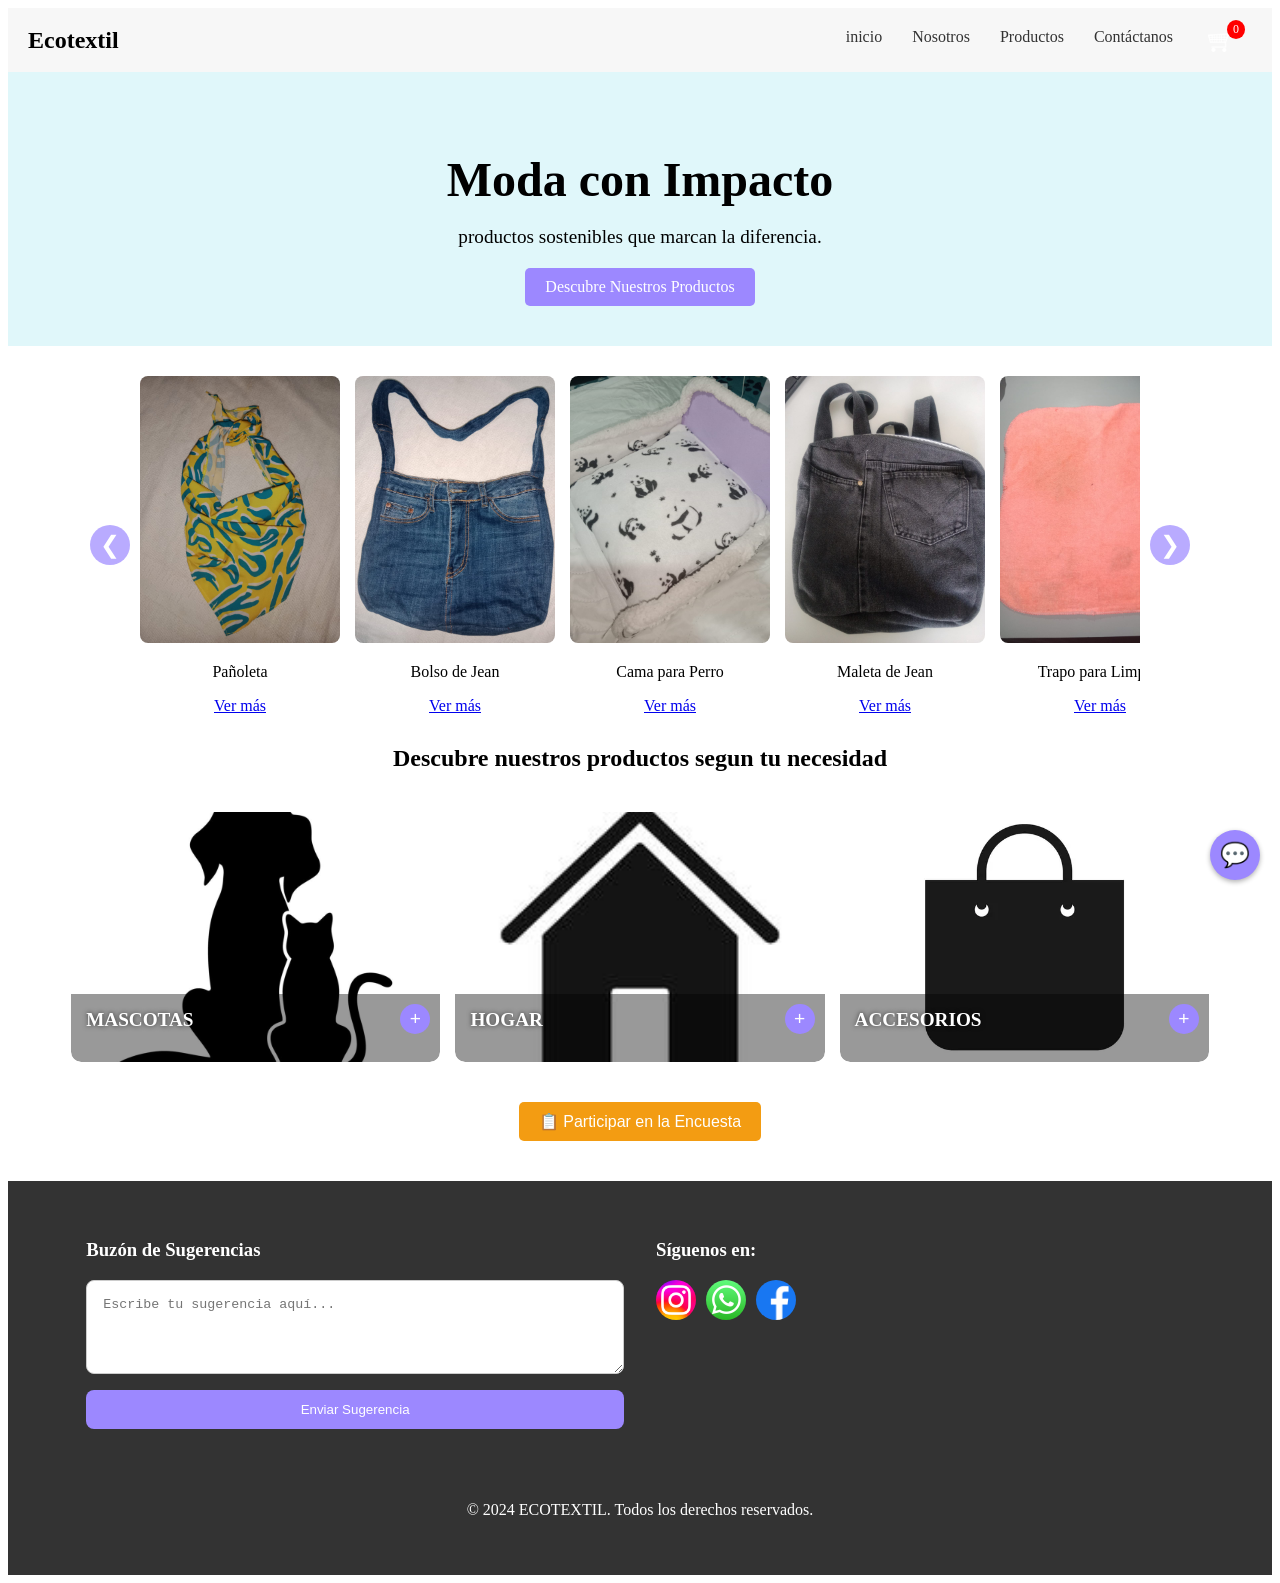
<file: index.html>
<!DOCTYPE html>
<html lang="es">
<head>
    <meta charset="UTF-8">
    <meta name="viewport" content="width=device-width, initial-scale=1.0">
    <title>ECOTEXTIL - Inicio</title>
    <style>
        /*
         * ========================================
         * CSS para Responsividad (Movil y Escritorio)
         * ========================================
         */

        /* Asegura un modelo de caja consistente para facilitar el diseño */
        *, *::before, *::after {
            box-sizing: border-box;
        }

        /* Contenedor principal para centrar y limitar ancho en pantallas grandes */
        .container {
            width: 90%; /* Ancho en móviles y tablets */
            max-width: 1200px; /* Ancho máximo en escritorio */
            margin: 0 auto;
            padding: 0 15px; /* Pequeño padding lateral */
        }

        /*
         * ========================================
         * ENCABEZADO Y NAVEGACIÓN (HEADER)
         * ========================================
         */

        header {
            background-color: #f7f7f7; /* Fondo para header */
            padding: 10px 0;
        }

        .nav-centro {
            display: flex;
            flex-wrap: wrap; /* Permite que los elementos pasen a la siguiente línea */
            justify-content: space-between;
            align-items: center;
            padding: 0 20px;
        }

        .nav-centro h1 {
            font-size: 1.5rem;
            margin: 0;
            flex-basis: 100%; /* Ocupa todo el ancho en móvil */
            text-align: center;
            padding-bottom: 10px;
        }

        .menu {
            display: flex;
            flex-wrap: wrap; /* Los elementos del menú también pueden envolverse */
            justify-content: center; /* Centra los items del menú */
            list-style: none;
            padding: 0;
            margin: 0;
            width: 100%; /* Ocupa todo el ancho */
        }

        .menu li {
            padding: 10px 8px; /* Menor padding en móvil */
            position: relative;
        }

        .menu a {
            text-decoration: none;
            color: #333;
            display: block;
        }

        /* Ajuste del ícono del carrito para que se vea bien en la línea */
        .carrito-icono {
            display: inline-flex; /* Asegura que el contenedor del icono se ajuste al contenido */
            align-items: center;
            justify-content: center;
            padding: 0 5px;
        }
        .carrito-icono img {
            vertical-align: middle;
        }

        /* Submenú (Dropdown) - Asegúrate de que se oculte por defecto */
        .submenu {
            display: none;
            position: absolute;
            top: 100%;
            left: 0;
            background-color: #fff;
            border: 1px solid #ddd;
            min-width: 150px;
            z-index: 1000;
            list-style: none;
            padding: 0;
            margin: 0;
        }

        .dropdown:hover .submenu {
            display: block;
        }

        .submenu li {
            padding: 0;
            width: 100%;
        }

        .submenu a {
            padding: 8px 15px;
            white-space: nowrap;
        }

        /*
         * ========================================
         * SECCIÓN HERO (Banner Inicial)
         * ========================================
         */

        .hero {
            padding: 40px 0;
            text-align: center;
            background-color: #e0f7fa; /* Un fondo de ejemplo si no tienes una imagen de fondo definida */
        }

        .hero-content h2 {
            font-size: 2rem;
            margin-bottom: 10px;
        }

        .hero-content p {
            font-size: 1rem;
            margin-bottom: 20px;
        }

        .btn {
            display: inline-block;
            padding: 10px 20px;
            background-color: #9c88ff;
            color: white;
            text-decoration: none;
            border-radius: 5px;
            transition: background-color 0.3s;
        }

        /*
         * ========================================
         * SLIDER DE PRODUCTOS (Configurado para desplazamiento automático)
         * ========================================
         */

        .slider-container {
            position: relative;
            width: 90%;
            max-width: 1000px; 
            margin: 20px auto;
        }
        
        .slider-box {
            overflow-x: hidden; /* Oculta la barra de scroll y controlamos el movimiento con JS */
            white-space: nowrap; 
            padding: 10px 0;
            scroll-behavior: smooth; /* Desplazamiento suave para la transición */
        }
        
        .slider-box ul {
            display: flex; /* Usamos flex para mantener los items en línea */
            padding: 0;
            margin: 0;
            list-style: none;
        }

        .slider-box ul li {
            /* * Importante: flex-shrink: 0 evita que el elemento se haga más pequeño 
             * de su ancho definido (200px)
             */
            flex: 0 0 200px; 
            margin-right: 15px;
            text-align: center;
            display: inline-block; 
            white-space: normal; 
        }

        .slide-item img {
            width: 100%;
            height: auto;
            border-radius: 8px;
            object-fit: cover;
        }

        /* Estilos para los botones de navegación del carrusel */
        .slider-nav-btn {
            position: absolute;
            top: 50%;
            transform: translateY(-50%);
            background: rgba(156, 136, 255, 0.7); /* Color lavanda con transparencia */
            color: white;
            border: none;
            padding: 10px;
            cursor: pointer;
            z-index: 10;
            font-size: 1.5rem;
            line-height: 1;
            border-radius: 50%;
            width: 40px;
            height: 40px;
            display: flex;
            align-items: center;
            justify-content: center;
            transition: background 0.3s;
        }
        .slider-nav-btn:hover {
            background: #9c88ff;
        }
        #prev-slide {
            left: -50px; /* Colócalo fuera del slider-container si el ancho lo permite */
        }
        #next-slide {
            right: -50px; /* Colócalo fuera del slider-container si el ancho lo permite */
        }
        
        /* Ajuste de posición de los botones para pantallas pequeñas */
        @media (max-width: 1100px) {
            #prev-slide { left: 0px; }
            #next-slide { right: 0px; }
        }


        /*
         * ========================================
         * BANNERS DE CATEGORÍAS
         * ========================================
         */

        .banner-categorias {
            display: flex;
            flex-wrap: wrap; 
            gap: 15px;
            margin: 40px auto;
            width: 90%;
            max-width: 1200px;
            justify-content: center;
        }

        .categoria-banner {
            flex: 1 1 300px; 
            height: 250px;
            
            background-size: cover;
            background-position: center; 

            border-radius: 10px;
            position: relative;
            overflow: hidden;
            color: white; 
            text-shadow: 0 0 5px rgba(0, 0, 0, 0.7);
        }

        .categoria-banner .contenido {
            position: absolute;
            bottom: 0;
            left: 0;
            right: 0;
            padding: 15px;
            background-color: rgba(0, 0, 0, 0.4); 
            border-bottom-left-radius: 10px;
            border-bottom-right-radius: 10px;
        }

        .titulo-categoria {
            margin: 0 0 5px 0;
            font-size: 1.2rem;
        }

        .boton-plus {
            background-color: #9c88ff;
            color: white;
            border: none;
            border-radius: 50%;
            width: 30px;
            height: 30px;
            font-size: 1.2rem;
            cursor: pointer;
            position: absolute;
            top: 10px;
            right: 10px;
            line-height: 1;
        }

        /*
         * ========================================
         * FOOTER
         * ========================================
         */

        footer {
            background-color: #333;
            color: white;
            padding: 20px 0;
            margin-top: 30px;
        }

        footer .container {
            padding-top: 20px;
            padding-bottom: 20px;
        }

        .social-icons {
            display: flex;
            gap: 10px;
            margin-top: 10px;
        }

        .social-btn {
            width: 40px;
            height: 40px;
            display: inline-block;
            border-radius: 50%;
            overflow: hidden;
        }

        .social-btn img {
            width: 100%;
            height: 100%;
            object-fit: contain;
        }

        /* Estilos del Chatbot y Modal (Mantengo los estilos anteriores) */
        #chatbot-container {
            position: fixed;
            bottom: 20px;
            right: 20px;
            z-index: 2000;
        }
        .circle-button {
            background-color: #9c88ff;
            color: white;
            border: none;
            border-radius: 50%;
            width: 50px;
            height: 50px;
            font-size: 1.5rem;
            cursor: pointer;
            box-shadow: 0 2px 5px rgba(0, 0, 0, 0.3);
        }
        #chatbot-window {
            display: none;
            width: 300px;
            height: 400px;
            background: white;
            border: 1px solid #ccc;
            border-radius: 10px;
            box-shadow: 0 5px 15px rgba(0, 0, 0, 0.3);
            display: flex;
            flex-direction: column;
            position: absolute;
            bottom: 60px;
            right: 0;
        }
        #chat-header {
            background-color: #9c88ff;
            color: white;
            padding: 10px;
            border-top-left-radius: 10px;
            border-top-right-radius: 10px;
            display: flex;
            justify-content: space-between;
            align-items: center;
        }
        #close-chat {
            font-size: 1.5rem;
            cursor: pointer;
        }
        #chat-messages {
            flex-grow: 1;
            padding: 10px;
            overflow-y: auto;
            border-bottom: 1px solid #eee;
        }
        .message {
            margin-bottom: 10px;
            padding: 8px;
            border-radius: 5px;
            max-width: 80%;
        }
        .user-message {
            background-color: #e6e6e6;
            margin-left: auto;
        }
        .bot-message {
            background-color: #9c88ff1a;
            margin-right: auto;
        }
        #chat-input-container {
            display: flex;
            padding: 10px;
            gap: 5px;
        }
        #user-input {
            flex-grow: 1;
            padding: 8px;
            border: 1px solid #ccc;
            border-radius: 5px;
        }
        #send-button, #clear-chat-button {
            padding: 8px;
            border: none;
            border-radius: 5px;
            cursor: pointer;
        }
        #send-button {
            background-color: #9c88ff;
            color: white;
        }
        #clear-chat-button {
            background-color: #ff9f80;
            color: white;
        }
        /* Estilos de Acordeón en Chatbot */
        .product-accordion-item {
            border: 1px solid #ddd;
            margin-bottom: 5px;
            border-radius: 5px;
        }
        .accordion-button {
            background-color: #f1f1f1;
            color: #444;
            cursor: pointer;
            padding: 10px;
            width: 100%;
            text-align: left;
            border: none;
            outline: none;
            transition: 0.4s;
            font-size: 0.9rem;
            display: flex;
            justify-content: space-between;
            align-items: center;
        }
        .accordion-content {
            padding: 0 10px;
            max-height: 0;
            overflow: hidden;
            transition: max-height 0.2s ease-out;
            background-color: white;
        }
        .accordion-content.active {
            padding: 10px;
        }
        .accordion-icon {
            margin-left: 10px;
            transition: transform 0.2s;
        }
        .product-accordion-item-nested {
            border: 1px solid #eee;
            margin: 5px 0;
            border-radius: 3px;
        }
        .product-accordion-item-nested .accordion-button {
            background-color: #fafafa;
            font-size: 0.85rem;
        }
        .product-accordion-item-nested .accordion-content.active {
            padding: 8px;
        }
        .buy-button {
            background-color: #4CAF50;
            color: white;
            padding: 5px 10px;
            border: none;
            border-radius: 5px;
            cursor: pointer;
            margin-top: 5px;
            margin-bottom: 5px;
        }

        /* Estilos del Modal de Encuesta */
        #miModal {
            position: fixed;
            top: 0;
            left: 0;
            width: 100%;
            height: 100%;
            background-color: rgba(0, 0, 0, 0.7);
            display: none; /* Oculto por defecto */
            justify-content: center;
            align-items: center;
            z-index: 3000;
        }
        #miModal[aria-hidden="false"] {
            display: flex;
        }
        .modal-content {
            background: white;
            padding: 20px;
            border-radius: 10px;
            max-width: 90%;
            width: 600px;
            position: relative;
            box-shadow: 0 4px 8px rgba(0, 0, 0, 0.2);
            height: 90vh; 
            display: flex;
            flex-direction: column;
        }
        .modal-content h2 {
            flex-shrink: 0;
        }
        .modal-content iframe {
            width: 100%;
            flex-grow: 1;
            border: none;
        }
        .modal-content .close {
            position: absolute;
            top: 10px;
            right: 15px;
            font-size: 30px;
            font-weight: bold;
            color: #aaa;
            cursor: pointer;
            background: none;
            border: none;
        }
        .modal-content .close:hover {
            color: #333;
        }
        .btn-encuesta {
            background-color: #f39c12;
            color: white;
            padding: 10px 20px;
            border: none;
            border-radius: 5px;
            font-size: 1rem;
            cursor: pointer;
            transition: background-color 0.3s;
        }
        
        /*
         * ========================================
         * MEDIA QUERY PARA ESCRITORIO (a partir de 768px)
         * ========================================
         * Esto revierte los cambios móviles para pantallas grandes
         */
        @media (min-width: 768px) {
            .nav-centro {
                flex-wrap: nowrap; 
                justify-content: space-between;
            }

            .nav-centro h1 {
                flex-basis: auto; 
                text-align: left;
                padding-bottom: 0;
            }

            .menu {
                width: auto;
                flex-wrap: nowrap; 
                justify-content: flex-end;
            }

            .menu li {
                padding: 10px 15px; 
            }

            .hero-content h2 {
                font-size: 3rem; 
            }

            .hero-content p {
                font-size: 1.2rem;
            }

            #chatbot-window {
                width: 350px;
                height: 500px;
            }
        }
    </style>
</head>
<body>
    <header>
        <nav class="nav-centro">
            <h1>Ecotextil</h1>
            <ul class="menu">
                <li><a href="index.html">inicio</a></li>
                <li class="dropdown">
                    <a href="nosotros.html">Nosotros</a>
                    <ul class="submenu">
                        <li><a href="#quienes-somos">Quiénes Somos</a></li>
                        <li><a href="#nuestra-mision">Nuestra Misión</a></li>
                        <li><a href="#nuestra-vision">Nuestra Visión</a></li>
                        <li><a href="#resultados">Resultados de la Encuesta</a></li>
                    </ul>
                </li>
                <li><a href="productos2.html">Productos</a></li>
                <li><a href="Contactanos.html">Contáctanos</a></li>
                <li>
                    <a href="Carrito.html" class="carrito-icono" style="position: relative;">
                       <img src="img/464-4646442_carrito-de-compras-carro-de-compras-blanco-clipart.png" alt="Carrito de compras" style="width: 24px; height: 24px;">
                       <span id="contador-carrito" style="position: absolute; top: -8px; right: -8px; background-color: red; color: white; border-radius: 50%; padding: 2px 6px; font-size: 12px;">0</span>
                    </a>
                </li>
            </ul>
        </nav>
    </header>

    <main>
        <section id="inicio" class="hero">
            <div class="container hero-content">
                <h2>Moda con Impacto</h2>
                <p>productos sostenibles que marcan la diferencia.</p>
                <a href="productos2.html" class="btn">Descubre Nuestros Productos</a>
                <div id="theCarousel" class="carousel slide" data-ride="carousel"></div>
            </div>
        </section>

        <div class="slider-container">
            <button id="prev-slide" class="slider-nav-btn" aria-label="Anterior">&#10094;</button>
            <div id="product-slider" class="slider-box">
                <ul>
                    <li>
                        <div class="slide-item">
                            <img src="img/pañoleta.jpg" alt="Producto 1">
                            <p class="description">Pañoleta</p>
                            <a href="productos2.html" class="btn-ver-mas">Ver más</a>
                        </div>
                    </li>
                    <li>
                        <div class="slide-item">
                            <img src="img/bolsojean.jpg" alt="Producto 2">
                            <p class="description">Bolso de Jean</p>
                            <a href="productos2.html" class="btn-ver-mas">Ver más</a>
                        </div>
                    </li>
                    <li>
                        <div class="slide-item">
                            <img src="img/WhatsApp Image 2025-06-05 at 11.37.26 PM.jpeg" alt="Producto 3">
                            <p class="description">Cama para Perro</p>
                            <a href="productos2.html" class="btn-ver-mas">Ver más</a>
                        </div>
                    </li>
                    <li>
                        <div class="slide-item">
                            <img src="img/WhatsApp Image 2025-09-11 at 1.32.17 PM.jpeg" alt="Producto 4">
                            <p class="description">Maleta de Jean</p>
                            <a href="productos2.html" class="btn-ver-mas">Ver más</a>
                        </div>
                    </li>
                    <li>
                        <div class="slide-item">
                            <img src="img/WhatsApp Image 2025-06-06 at 1.17.37 PM.jpeg" alt="Producto 5">
                            <p class="description">Trapo para Limpiar</p>
                            <a href="productos2.html" class="btn-ver-mas">Ver más</a>
                        </div>
                    </li>
                    <li>
                        <div class="slide-item">
                            <img src="img/WhatsApp Image 2025-08-29 at 1.40.49 PM.jpeg" alt="Producto 6">
                            <p class="description">Funda para Almohada</p>
                            <a href="productos2.html" class="btn-ver-mas">Ver más</a>
                        </div>
                    </li>
                    <li>
                        <div class="slide-item">
                            <img src="img/pañoleta.jpg" alt="Producto 7">
                            <p class="description">Pañoleta</p>
                            <a href="productos2.html" class="btn-ver-mas">Ver más</a>
                        </div>
                    </li>
                    <li>
                        <div class="slide-item">
                            <img src="img/bolsojean.jpg" alt="Producto 8">
                            <p class="description">Bolso de Jean</p>
                            <a href="productos2.html" class="btn-ver-mas">Ver más</a>
                        </div>
                    </li>
                    <li>
                        <div class="slide-item">
                            <img src="img/WhatsApp Image 2025-06-05 at 11.37.26 PM.jpeg" alt="Producto 9">
                            <p class="description">Cama para Perro</p>
                            <a href="productos2.html" class="btn-ver-mas">Ver más</a>
                        </div>
                    </li>
                    <li>
                        <div class="slide-item">
                            <img src="img/WhatsApp Image 2025-09-11 at 1.32.17 PM.jpeg" alt="Producto 10">
                            <p class="description">Maleta de Jean</p>
                            <a href="productos2.html" class="btn-ver-mas">Ver más</a>
                        </div>
                    </li>
                    <li>
                        <div class="slide-item">
                            <img src="img/WhatsApp Image 2025-06-06 at 1.17.37 PM.jpeg" alt="Producto 11">
                            <p class="description">Trapo para Limpiar</p>
                            <a href="productos2.html" class="btn-ver-mas">Ver más</a>
                        </div>
                    </li>
                    <li>
                        <div class="slide-item">
                            <img src="img/WhatsApp Image 2025-08-29 at 1.40.49 PM.jpeg" alt="Producto 12">
                            <p class="description">Funda para Almohada</p>
                            <a href="productos2.html" class="btn-ver-mas">Ver más</a>
                        </div>
                    </li>
                </ul>
            </div>
            <button id="next-slide" class="slider-nav-btn" aria-label="Siguiente">&#10095;</button>
        </div>
        <center><h2>Descubre nuestros productos segun tu necesidad</h2></center>

        <section class="banner-categorias">
            <div class="categoria-banner pastel-card" style="background-image: url('img/illustration-silhouettes-of-dogs-and-cats-vector.jpg');">
                <div class="contenido">
                    <h3 class="titulo-categoria">MASCOTAS</h3>
                    <p class="descripcion-categoria"></p>
                    <button class="boton-plus" onclick="window.location.href='productos2.html'">+</button>

                </div>
            </div>
            <div class="categoria-banner pastel-card" style="background-image: url('img/Basic_Elements__28161_29.jpg')">
                <div class="contenido">
                    <h3 class="titulo-categoria">HOGAR</h3>
                    <p class="descripcion-categoria"></p>
                    <button class="boton-plus" onclick="window.location.href='productos2.html'">+</button>

                </div>
            </div>
            <div class="categoria-banner pastel-card" style="background-image: url('img/depositphotos_380531026-stock-illustration-shopping-bag-icon-bag-vector.jpg');">
                <div class="contenido">
                    <h3 class="titulo-categoria">ACCESORIOS</h3>
                    <p class="descripcion-categoria"></p>
                    <button class="boton-plus" onclick="window.location.href='productos2.html'">+</button>

                </div>
            </div>
        </section>

        <div id="chatbot-container">
            <button id="chatbot-toggle" class="circle-button"> 💬 </button>
            <div id="chatbot-window" style="display:none;">
                <div id="chat-header">
                    <h3>Asistente Ecotextil</h3>
                    <span id="close-chat">&times;</span>
                </div>
                <div id="chat-messages">
                    </div>
                <div id="chat-input-container">
                    <input type="text" id="user-input" placeholder="Escribe aquí..." />
                    <button id="send-button">Enviar</button>
                    <button id="clear-chat-button">Limpiar</button>
                </div>
            </div>
        </div>

    <div style="text-align:center; margin: 40px 0;">
      <button class="btn-encuesta" onclick="abrirModal()">📋 Participar en la Encuesta</button>
    </div>

    <div id="miModal" aria-hidden="true">
      <div class="modal-content" role="dialog" aria-modal="true" aria-label="Encuesta">
        <button class="close" aria-label="Cerrar encuesta" onclick="cerrarModal()">&times;</button>
        <h2 style="margin-top:0; text-align:center;">Formulario de Encuesta</h2>

        <iframe src="https://docs.google.com/forms/d/e/1FAIpQLSdaiioL79tYzXJpZDz_PtSCuuaNbYFRT74u2r_1M8q1kGwHBw/viewform?embedded=true"
                loading="lazy"></iframe>
      </div>
    </div>


    </main>

    <footer>
        <div class="container" style="display: flex; flex-wrap: wrap; justify-content: space-between; gap: 2rem;">
            <div style="flex: 1; min-width: 250px;">
                <h3>Buzón de Sugerencias</h3>
                <form id="sugerencias-form" style="display: flex; flex-direction: column; gap: 1rem;">
                    <textarea name="sugerencia" rows="4" placeholder="Escribe tu sugerencia aquí..." required
                        style="padding: 1rem; border: 1px solid #ccc; border-radius: 8px;"></textarea>
                    <button type="submit"
                        style="background-color: #9c88ff; color: white; border: none; padding: 0.75rem; border-radius: 8px; cursor: pointer;">
                        Enviar Sugerencia
                    </button>
                    <p id="mensaje-confirmacion" style="display: none; color: green;">¡Gracias por tu sugerencia!</p>
                </form>
            </div>

            <div style="flex: 1; min-width: 250px;">
                <h3>Síguenos en:</h3>
                <div class="social-icons">
                    <a href="https://www.instagram.com/" target="_blank" class="social-btn instagram">
                        <img src="img/Instagram-logo.png" alt="Instagram">
                    </a>
                    <a href="https://wa.me/3147700560" target="_blank" class="social-btn whatsapp">
                        <img src="img/whatsapp-logo.webp" alt="WhatsApp">
                    </a>
                    <a href="https://www.facebook.com/" target="_blank" class="social-btn facebook">
                        <img src="img/facebook-logo.webp" alt="Facebook">
                    </a>
                </div>
            </div>
        </div>

        <div class="container" style="text-align: center; margin-top: 1rem;">
            <p>&copy; 2024 ECOTEXTIL. Todos los derechos reservados.</p>
        </div>
    </footer>

<script>
    // ==========================
    // --- LÓGICA DEL CARRUSEL ---
    // ==========================
    const slider = document.getElementById('product-slider');
    const prevButton = document.getElementById('prev-slide');
    const nextButton = document.getElementById('next-slide');
    
    // Obtiene el ancho de un elemento (slide item) más su margen derecho (15px)
    // Usamos un ancho fijo de 215px (200px del li + 15px de margin)
    const slideWidth = 215; 
    let scrollInterval;

    function scrollNext() {
        // scrollLeft es la posición actual de desplazamiento horizontal
        // scrollWidth es el ancho total del contenido
        // offsetWidth es el ancho visible del slider
        if (slider.scrollLeft + slider.offsetWidth >= slider.scrollWidth) {
            // Si llega al final, regresa al inicio con un scroll instantáneo
            slider.scrollLeft = 0;
        } else {
            // Desplázate hacia adelante un ancho de elemento
            slider.scrollLeft += slideWidth;
        }
    }
    
    function scrollPrev() {
        if (slider.scrollLeft === 0) {
            // Si está en el inicio, ve al final
            slider.scrollLeft = slider.scrollWidth - slider.offsetWidth;
        } else {
            // Desplázate hacia atrás un ancho de elemento
            slider.scrollLeft -= slideWidth;
        }
    }

    // Inicia el desplazamiento automático
    function startAutoScroll() {
        // Desplazamiento cada 3 segundos (3000 milisegundos)
        scrollInterval = setInterval(scrollNext, 3000);
    }

    // Detiene el desplazamiento automático
    function stopAutoScroll() {
        clearInterval(scrollInterval);
    }
    
    // Asigna eventos a los botones de navegación
    prevButton.addEventListener('click', () => {
        stopAutoScroll();
        scrollPrev();
        startAutoScroll(); // Reinicia el auto-scroll
    });

    nextButton.addEventListener('click', () => {
        stopAutoScroll();
        scrollNext();
        startAutoScroll(); // Reinicia el auto-scroll
    });
    
    // Inicia el carrusel al cargar la página
    startAutoScroll();

    // ===================================
    // --- OTRAS FUNCIONES (sin cambios) ---
    // ===================================
    // Funciones del Modal
    function abrirModal() {
        document.getElementById('miModal').setAttribute('aria-hidden', 'false');
    }

    function cerrarModal() {
        document.getElementById('miModal').setAttribute('aria-hidden', 'true');
    }

    // Lógica del Carrito
    function cambiarImagen(img) {
        document.getElementById('imagen-principal').src = img.src;
    }

    function agregarAlCarrito() {
        const nombre = document.querySelector('.info h2').textContent.trim();
        const precioTexto = document.querySelector('.precio').textContent.replace(/[^\d]/g, '');
        const precio = parseInt(precioTexto, 10) || 0;
        const cantidad = 1;
        const imagen = document.getElementById('imagen-principal').src;

        let carrito = JSON.parse(localStorage.getItem('carrito')) || [];
        const index = carrito.findIndex(item => item.nombre === nombre);

        if (index > -1) {
            carrito[index].cantidad += cantidad;
        } else {
            carrito.push({ nombre, precio, cantidad, imagen });
        }

        localStorage.setItem('carrito', JSON.stringify(carrito));

        // Actualizar contador total
        let total = carrito.reduce((sum, item) => sum + item.cantidad, 0);
        localStorage.setItem('carritoCantidad', total);
        document.getElementById('contador-carrito').textContent = total;
    }

    function actualizarContadorCarrito() {
        const cantidad = localStorage.getItem('carritoCantidad') || '0';
        const contador = document.getElementById('contador-carrito');
        if (contador) contador.textContent = cantidad;
    }

    actualizarContadorCarrito();

    // ==========================
    // --- LÓGICA DEL CHATBOT ---
    // ==========================
    const chatbotToggle = document.getElementById('chatbot-toggle');
    const chatbotWindow = document.getElementById('chatbot-window');
    const chatClose = document.getElementById('close-chat');
    const userInput = document.getElementById('user-input');
    const sendButton = document.getElementById('send-button');
    const clearChatButton = document.getElementById('clear-chat-button');
    const chatMessages = document.getElementById('chat-messages');

    const productos = [
        {
            nombre: "Maleta de Jean",
            link: "productomaleta.html",
            categoria: "accesorios",
            precio: "$29.000",
            caracteristicas: "Hecha de tela de jean reciclada, forrada con tela sintética. Ideal para el día a día. Cómoda y duradera.",
            medidas: "40cm x 35cm",
            imagen: "img/WhatsApp Image 2025-09-11 at 1.32.17 PM.jpeg"
        },
        {
            nombre: "Bolso de Jean",
            link: "productobolso.html",
            categoria: "accesorios",
            precio: "$22.000",
            caracteristicas: "Hecho de tela de jean reciclada. Ideal para el día a día. Cómodo y duradero.",
            medidas: "25cm x 30cm",
            imagen: "img/bolsojean.jpg"
        },
        {
            nombre: "Trapo para Limpiar",
            link: "productotrapo.html",
            categoria: "hogar",
            precio: "$6.000",
            caracteristicas: "Elaborado con telas de algodón reutilizadas. Absorbe líquidos de manera eficiente. Ideal para la limpieza del hogar.",
            medidas: "24cm x 24cm",
            imagen: "img/WhatsApp Image 2025-06-06 at 1.17.37 PM (2).jpeg"
        },
        {
            nombre: "Funda para Almohada",
            link: "productofunda.html",
            categoria: "hogar",
            precio: "$8.000",
            caracteristicas: "Fabricada con retazos de tela de distintos colores. Suave al tacto y fácil de lavar.",
            medidas: "43cm x 43cm",
            imagen: "img/WhatsApp Image 2025-08-29 at 1.40.49 PM.jpeg"
        },
        {
            nombre: "Cama para Perro",
            link: "productocamaperro.html",
            categoria: "mascotas",
            precio: "$30.000",
            caracteristicas: "Rellena con fibras de ropa reciclada. Proporciona comodidad y calidez a tu mascota.",
            medidas: "40cm x 40cm",
            imagen: "img/WhatsApp Image 2025-06-05 at 11.37.26 PM.jpeg"
        },
        {
            nombre: "Cama para Gato",
            link: "productocamagato.html",
            categoria: "mascotas",
            precio: "$30.000",
            caracteristicas: "Diseñada para el confort de los felinos. Materiales suaves y ecológicos.",
            medidas: "40cm x 40cm",
            imagen: "img/WhatsApp Image 2025-06-05 at 11.37.26 PM.jpeg"
        },
        {
            nombre: "Pañoleta",
            link: "productopañoleta.html",
            categoria: "mascotas",
            precio: "$8.000",
            caracteristicas: "Perfecta para complementar el look de tu mascota. Hecha de tela de algodón reutilizada.",
            medidas: "39cm x 95cm",
            imagen: "img/pañoleta.jpg"
        }
    ];

    function addMessage(msg, sender = "bot", isHtml = false) {
        const div = document.createElement('div');
        div.classList.add('message');
        div.classList.add(sender === "bot" ? "bot-message" : "user-message");
        if (isHtml) {
            div.innerHTML = msg;
        } else {
            div.textContent = msg;
        }
        chatMessages.appendChild(div);
        chatMessages.scrollTop = chatMessages.scrollHeight;
    }

    // Renderizar categorías con acordeones e imágenes
    function displayCategoryAccordion() {
        const categories = ['mascotas', 'hogar', 'accesorios'];
        let html = '<p>Puedes explorar nuestros productos por categoría:</p>';
        
        categories.forEach(category => {
            const categoryProducts = productos.filter(p => p.categoria === category);
            const categoryId = `category-${category}-${Date.now()}`;
            
            html += `
                <div class="product-accordion-item">
                    <button class="accordion-button" aria-expanded="false" aria-controls="${categoryId}">
                        ${category.charAt(0).toUpperCase() + category.slice(1)}
                        <span class="accordion-icon">▶</span>
                    </button>
                    <div id="${categoryId}" class="accordion-content">
                        <div class="category-content-container">
                            ${categoryProducts.map((p, index) => {
                                const productId = `product-${p.nombre.replace(/\s/g, '-')}-${Date.now()}-${index}`;
                                return `
                                    <div class="product-accordion-item-nested">
                                        <button class="accordion-button" aria-expanded="false" aria-controls="${productId}">
                                            ${p.nombre}
                                            <span class="accordion-icon">▶</span>
                                        </button>
                                        <div id="${productId}" class="accordion-content">
                                            <img src="${p.imagen}" alt="${p.nombre}" style="max-width:120px; border-radius:8px; margin-bottom:8px;">
                                            <p><strong>Precio:</strong> ${p.precio}</p>
                                            <p><strong>Características:</strong> ${p.caracteristicas}</p>
                                            <p><strong>Medidas:</strong> ${p.medidas}</p>
                                            <button class="buy-button" onclick="window.location.href='${p.link}'">Ver y Comprar</button>
                                        </div>
                                    </div>
                                `;
                            }).join('')}
                        </div>
                    </div>
                </div>
            `;
        });
        addMessage(html, "bot", true);
        setupAccordionListeners();
    }

    function setupAccordionListeners() {
        // Se usa setTimeout para asegurar que los elementos se hayan renderizado antes de añadir listeners
        setTimeout(() => {
            document.querySelectorAll('.accordion-button').forEach(button => {
                button.addEventListener('click', () => {
                    const content = document.getElementById(button.getAttribute('aria-controls'));
                    const isExpanded = button.getAttribute('aria-expanded') === 'true';

                    button.setAttribute('aria-expanded', !isExpanded);
                    
                    // Si se está expandiendo, calcula el scrollHeight para la animación
                    if (!isExpanded) {
                        content.style.maxHeight = content.scrollHeight + "px";
                        content.classList.add('active');
                    } else {
                        // Si se está cerrando, vuelve a 0
                        content.style.maxHeight = "0";
                        content.classList.remove('active');
                    }
                    
                    button.querySelector('.accordion-icon').textContent = isExpanded ? '▶' : '▼';
                });
            });
        }, 100); // Pequeño retraso para asegurar el DOM
    }

    function handleBotResponse(query) {
        const q = query.toLowerCase().trim();
        // Siempre muestra el mensaje de bienvenida y el acordeón de productos
        const welcomeMessage = `
            ¡Hola! Soy el asistente de Ecotextil. 🌱
            <br><br>
            ¿En qué puedo ayudarte?
        `;
        addMessage(welcomeMessage, "bot", true);
        displayCategoryAccordion();
        return;
    }

    chatbotToggle.addEventListener('click', () => {
        const isVisible = chatbotWindow.style.display === 'flex'; // Usamos 'flex' en CSS para el layout
        chatbotWindow.style.display = isVisible ? 'none' : 'flex';
        if (!isVisible && chatMessages.innerHTML === '') {
             // Muestra el mensaje de bienvenida y el menú la primera vez que se abre
             handleBotResponse(""); 
        }
    });

    chatClose.addEventListener('click', () => {
        chatbotWindow.style.display = 'none';
    });

    sendButton.addEventListener('click', () => {
        const text = userInput.value.trim();
        if (text === "") return;
        addMessage(text, "user");
        chatMessages.innerHTML = ''; // Limpia para mostrar la respuesta del bot completa
        handleBotResponse(text);
        userInput.value = '';
    });

    userInput.addEventListener('keypress', e => {
        if (e.key === 'Enter') sendButton.click();
    });

    clearChatButton.addEventListener('click', () => {
        chatMessages.innerHTML = '';
        handleBotResponse(""); // Muestra el mensaje de inicio
    });
</script>
</body>
</html>
</file>
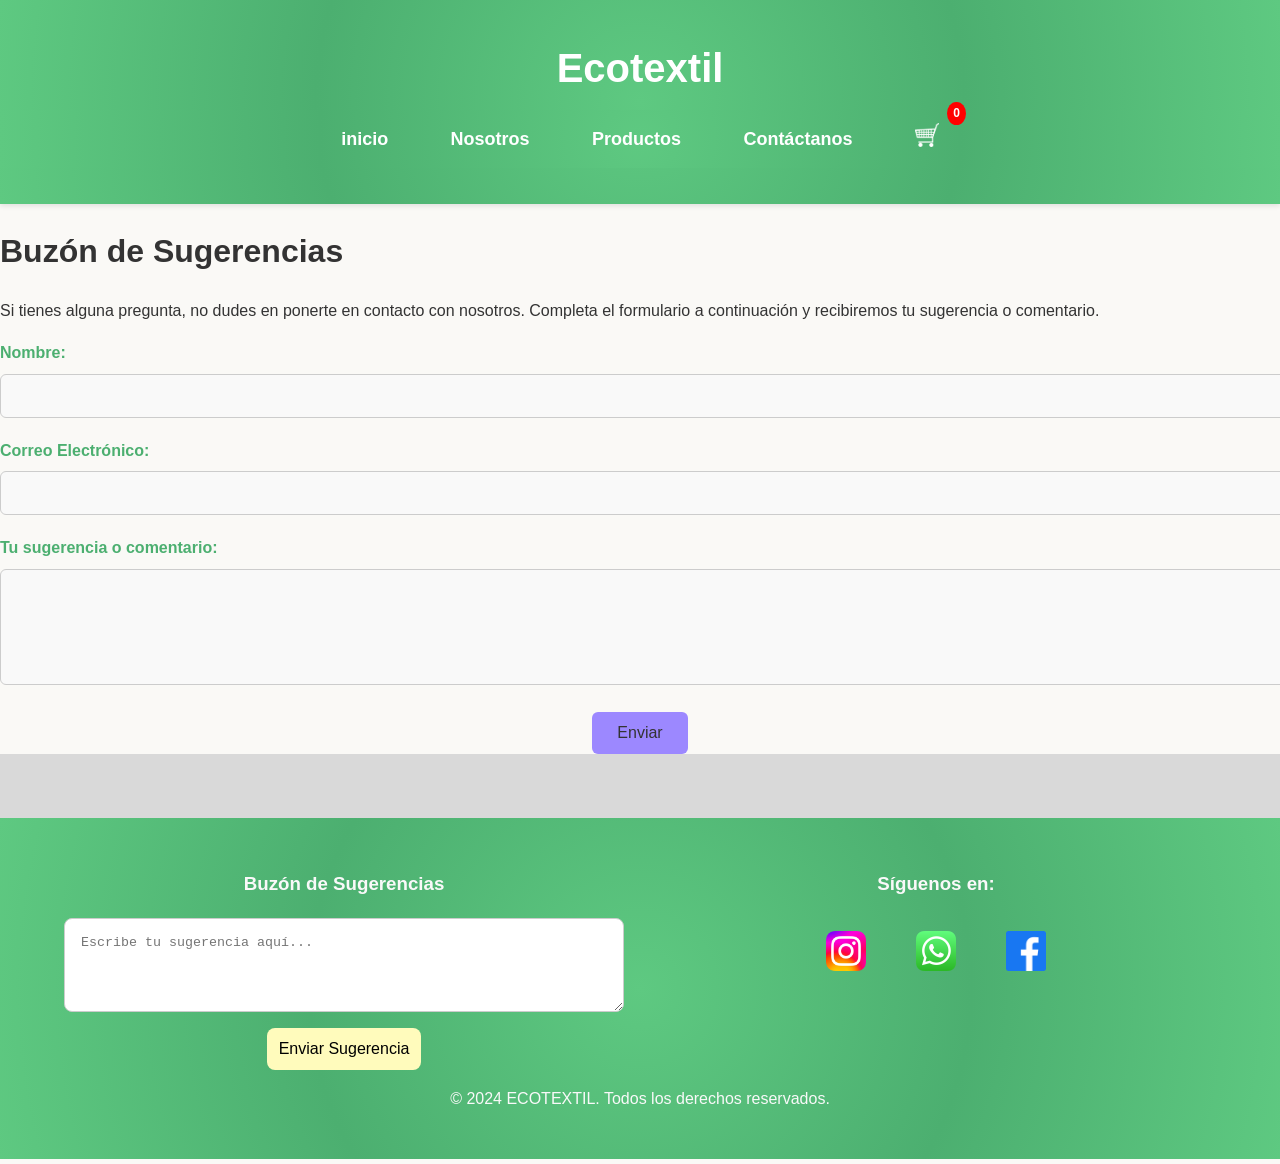
<file: Contactanos.html>
<!DOCTYPE html>
<html lang="es">
<head>
    <meta charset="UTF-8">
    <meta name="viewport" content="width=device-width, initial-scale=1.0">
    <title>ECOTEXTIL - INICIO</title>
    <link rel="stylesheet" href="styleslavanda.css">
</head>

<body>
    <header>
        <nav class="nav-centro">
            <h1>Ecotextil</h1>
            <ul class="menu">
                <li><a href="index.html">inicio</a></li>
                <li class="dropdown">
                    <a href="nosotros.html">Nosotros</a>
                    <ul class="submenu">
                        <li><a href="#quienes-somos">Quiénes Somos</a></li>
                        <li><a href="#nuestra-mision">Nuestra Misión</a></li>
                        <li><a href="#nuestra-vision">Nuestra Visión</a></li>
                        <li><a href="#resultados">Resultados de la Encuesta</a></li>
                    </ul>
                </li>
                <li><a href="productos2.html">Productos</a></li>
                <li><a href="Contactanos.html">Contáctanos</a></li>
                <li>
                    <a href="Carrito.html" class="carrito-icono" style="position: relative;">
                       <img src="img/464-4646442_carrito-de-compras-carro-de-compras-blanco-clipart.png" alt="Carrito de compras" style="width: 24px; height: 24px;">
                       <span id="contador-carrito" style="position: absolute; top: -8px; right: -8px; background-color: red; color: white; border-radius: 50%; padding: 2px 6px; font-size: 12px;">0</span>
                    </a>
                </li>
            </ul>
        </nav>
    </header>

    
    <main>
        
        <div class="textarea">
            <h1>Buzón de Sugerencias</h1>
            <p>Si tienes alguna pregunta, no dudes en ponerte en contacto con nosotros. Completa el formulario a continuación y recibiremos tu sugerencia o comentario</a>.</p>
            <form action="#" method="POST">
                <div class="form-group">
                    <label for="name">Nombre:</label>
                    <input type="text" id="name" name="name" placeholder="" required>
                </div>
                <div class="form-group">
                    <label for="email">Correo Electrónico:</label>
                    <input type="email" id="email" name="email" placeholder="" required>
                </div>
                <div class="form-group">
                    <label for="suggestion">Tu sugerencia o comentario:</label>
                    <textarea id="suggestion" name="suggestion" rows="5" placeholder="" required></textarea>
                </div>
                <button type="submit">Enviar</button>
            </form>

<section class="social-media">
                           
</section>
    

    </main>

    <footer>
        <div class="container" style="display: flex; flex-wrap: wrap; justify-content: space-between; gap: 2rem;">
            <!-- Buzón de sugerencias -->
            <div style="flex: 1; min-width: 250px;">
                <h3>Buzón de Sugerencias</h3>
                <form id="sugerencias-form" style="display: flex; flex-direction: column; gap: 1rem;">
                    <textarea name="sugerencia" rows="4" placeholder="Escribe tu sugerencia aquí..." required
                        style="padding: 1rem; border: 1px solid #ccc; border-radius: 8px;"></textarea>
                    <button type="submit"
                        style="background-color: #fffbbc; color: black; border: none; padding: 0.75rem; border-radius: 8px; cursor: pointer;">
                        Enviar Sugerencia
                    </button>
                    <p id="mensaje-confirmacion" style="display: none; color: green;">¡Gracias por tu sugerencia!</p>
                </form>
            </div>

            <!-- Redes sociales -->
            <div style="flex: 1; min-width: 250px;">
                <h3>Síguenos en:</h3>
                <div class="social-icons">
                    <a href="https://www.instagram.com/" target="_blank" class="social-btn instagram">
                        <img src="img/Instagram-logo.png" alt="Instagram">
                    </a>
                    <a href="https://wa.me/3147700560" target="_blank" class="social-btn whatsapp">
                        <img src="img/whatsapp-logo.webp" alt="WhatsApp">
                    </a>
                    <a href="https://www.facebook.com/" target="_blank" class="social-btn facebook">
                        <img src="img/facebook-logo.webp" alt="Facebook">
                    </a>
                </div>
            </div>
        </div>

        <div class="container" style="text-align: center; margin-top: 1rem;">
            <p>&copy; 2024 ECOTEXTIL. Todos los derechos reservados.</p>
        </div>
    </footer>

    <script>
        // Efecto en la sección hero
        document.querySelector('.hero').addEventListener('click', function () {
            this.classList.add('fade-out');
        });

        // Confirmación de sugerencia
        const form = document.getElementById('sugerencias-form');
        const mensaje = document.getElementById('mensaje-confirmacion');

        form.addEventListener('submit', function (e) {
            e.preventDefault();
            mensaje.style.display = 'block';
            form.reset();
        });

        // ===== ACTUALIZAR CONTADOR DEL CARRITO =====
        function actualizarContadorCarrito() {
            const carrito = JSON.parse(localStorage.getItem('carrito')) || [];
            const cantidad = carrito.reduce((acc, item) => acc + item.cantidad, 0);
            const contador = document.getElementById('contador-carrito');
            if (contador) contador.textContent = cantidad;
        }

        // Ejecutar al cargar la página
        document.addEventListener('DOMContentLoaded', actualizarContadorCarrito);


        // ==========================
        // --- CHATBOT AVANZADO V6 ---
        // ==========================
        const chatbotToggle = document.getElementById('chatbot-toggle');
        const chatbotWindow = document.getElementById('chatbot-window');
        const chatClose = document.getElementById('close-chat');
        const userInput = document.getElementById('user-input');
        const sendButton = document.getElementById('send-button');
        const clearChatButton = document.getElementById('clear-chat-button');
        const chatMessages = document.getElementById('chat-messages');

        const productos = [
            {
                nombre: "Maleta de Jean",
                link: "productomaleta.html",
                categoria: "accesorios",
                precio: "$29.000",
                caracteristicas: "Hecha de tela de jean reciclada, forrada con tela sintetica. Ideal para el día a día. Cómoda y duradera.",
                medidas: "40cm x 35cm"
            },
            {
                nombre: "Bolso de Jean",
                link: "productobolso.html",
                categoria: "accesorios",
                precio: "$22.000",
                caracteristicas: "Hecho de tela de jean reciclada. Ideal para el día a día. Cómodo y duradero.",
                medidas: "25cm x 30cm"
            },
            {
                nombre: "Trapo para Limpiar",
                link: "productotrapo.html",
                categoria: "hogar",
                precio: "$6.000",
                caracteristicas: "Elaborado con telas de algodón reutilizadas. Absorbe líquidos de manera eficiente. Ideal para la limpieza del hogar.",
                medidas: "24cm x 24cm"
            },
            {
                nombre: "Funda para Almohada",
                link: "productofunda.html",
                categoria: "hogar",
                precio: "$8.000",
                caracteristicas: "Fabricada con retazos de tela de distintos colores. Suave al tacto y fácil de lavar.",
                medidas: "43cm x 43cm"
            },
            {
                nombre: "Cama para Perro",
                link: "productocamaperro.html",
                categoria: "mascotas",
                precio: "$30.000",
                caracteristicas: "Rellena con fibras de ropa reciclada. Proporciona comodidad y calidez a tu mascota.",
                medidas: "40cm x 40cm"
            },
            {
                nombre: "Cama para Gato",
                link: "productocamagato.html",
                categoria: "mascotas",
                precio: "$30.000",
                caracteristicas: "Diseñada para el confort de los felinos. Materiales suaves y ecológicos.",
                medidas: "40cm x 40cm"
            },
            {
                nombre: "Pañoleta",
                link: "productopañoleta.html",
                categoria: "mascotas",
                precio: "$8.000",
                caracteristicas: "Perfecta para complementar el look de tu mascota. Hecha de tela de algodón reutilizada.",
                medidas: "39cm x 95cm"
            }
        ];

        function addMessage(msg, sender = "bot", isHtml = false) {
            const div = document.createElement('div');
            div.classList.add('message');
            div.classList.add(sender === "bot" ? "bot-message" : "user-message");
            if (isHtml) {
                div.innerHTML = msg;
            } else {
                div.textContent = msg;
            }
            chatMessages.appendChild(div);
            chatMessages.scrollTop = chatMessages.scrollHeight;
        }

        // Función para renderizar el menú de categorías con acordeones y animación
        function displayCategoryAccordion() {
            const categories = ['mascotas', 'hogar', 'accesorios'];
            let html = '<p>Puedes explorar nuestros productos por categoría:</p>';
            
            categories.forEach(category => {
                const categoryProducts = productos.filter(p => p.categoria === category);
                const categoryId = `category-${category}-${Date.now()}`;
                
                // Agregamos un contenedor para la animación de apertura
                html += `
                    <div class="product-accordion-item">
                        <button class="accordion-button" aria-expanded="false" aria-controls="${categoryId}">
                            ${category.charAt(0).toUpperCase() + category.slice(1)}
                            <span class="accordion-icon">▶</span>
                        </button>
                        <div id="${categoryId}" class="accordion-content">
                            <div class="category-content-container">
                                ${categoryProducts.map((p, index) => {
                                    const productId = `product-${p.nombre.replace(/\s/g, '-')}-${Date.now()}-${index}`;
                                    return `
                                        <div class="product-accordion-item-nested">
                                            <button class="accordion-button" aria-expanded="false" aria-controls="${productId}">
                                                ${p.nombre}
                                                <span class="accordion-icon">▶</span>
                                            </button>
                                            <div id="${productId}" class="accordion-content">
                                                <p><strong>Precio:</strong> ${p.precio}</p>
                                                <p><strong>Características:</strong> ${p.caracteristicas}</p>
                                                <p><strong>Medidas:</strong> ${p.medidas}</p>
                                                <button class="buy-button" onclick="window.location.href='${p.link}'">Ver y Comprar</button>
                                            </div>
                                        </div>
                                    `;
                                }).join('')}
                            </div>
                        </div>
                    </div>
                `;
            });
            addMessage(html, "bot", true);
            setupAccordionListeners();
        }

        // Función para configurar los listeners de los acordeones y la animación de apertura
        function setupAccordionListeners() {
            document.querySelectorAll('.accordion-button').forEach(button => {
                button.addEventListener('click', () => {
                    const content = document.getElementById(button.getAttribute('aria-controls'));
                    const isExpanded = button.getAttribute('aria-expanded') === 'true';

                    button.setAttribute('aria-expanded', !isExpanded);
                    content.classList.toggle('active');
                    
                    // Activa la animación del contenido interior para un efecto de "apertura"
                    const innerContent = content.querySelector('.category-content-container');
                    if (innerContent) {
                        innerContent.classList.toggle('active', !isExpanded);
                    }
                    
                    button.querySelector('.accordion-icon').textContent = isExpanded ? '▶' : '▼';
                });
            });
        }

        // Función para manejar las respuestas del bot
        function handleBotResponse(query) {
            const q = query.toLowerCase().trim();

            // Si el usuario escribe algo, muestra el mensaje de bienvenida y el menú
            if (q.length > 0) {
                const welcomeMessage = `
                    ¡Hola! Soy el asistente de Ecotextil. 🌱
                    <br><br>
                    ¿En qué puedo ayudarte?
                `;
                addMessage(welcomeMessage, "bot", true);
                displayCategoryAccordion();
                return;
            }
        }

        // Event Listeners
        chatbotToggle.addEventListener('click', () => {
            const isVisible = chatbotWindow.style.display === 'block';
            chatbotWindow.style.display = isVisible ? 'none' : 'block';
            if (!isVisible) {
                // Al abrir el chat, el contenedor de mensajes se vacía y no se muestra nada.
                chatMessages.innerHTML = '';
            }
        });

        chatClose.addEventListener('click', () => {
            chatbotWindow.style.display = 'none';
        });

        sendButton.addEventListener('click', () => {
            const text = userInput.value.trim();
            if (text === "") {
                return; // Evita enviar mensajes vacíos
            }
            addMessage(text, "user");
            chatMessages.innerHTML = ''; // Limpia el chat para la nueva respuesta
            handleBotResponse(text);
            userInput.value = '';
        });

        userInput.addEventListener('keypress', e => {
            if (e.key === 'Enter') sendButton.click();
        });

        clearChatButton.addEventListener('click', () => {
            chatMessages.innerHTML = '';
        });


  function abrirModal() {
    const modal = document.getElementById('miModal');
    modal.style.display = 'block';
    modal.setAttribute('aria-hidden', 'false');
    // Evita scroll de fondo
    document.documentElement.style.overflow = 'hidden';
    document.body.style.overflow = 'hidden';
  }
  function cerrarModal() {
    const modal = document.getElementById('miModal');
    modal.style.display = 'none';
    modal.setAttribute('aria-hidden', 'true');
    document.documentElement.style.overflow = '';
    document.body.style.overflow = '';
  }
  // Cerrar al hacer clic fuera del cuadro
  window.addEventListener('click', (e) => {
    const modal = document.getElementById('miModal');
    if (e.target === modal) cerrarModal();
  });
  // Cerrar con Escape
  window.addEventListener('keydown', (e) => {
    if (e.key === 'Escape') cerrarModal();
  });

    </script>
</body>
</html>
</file>
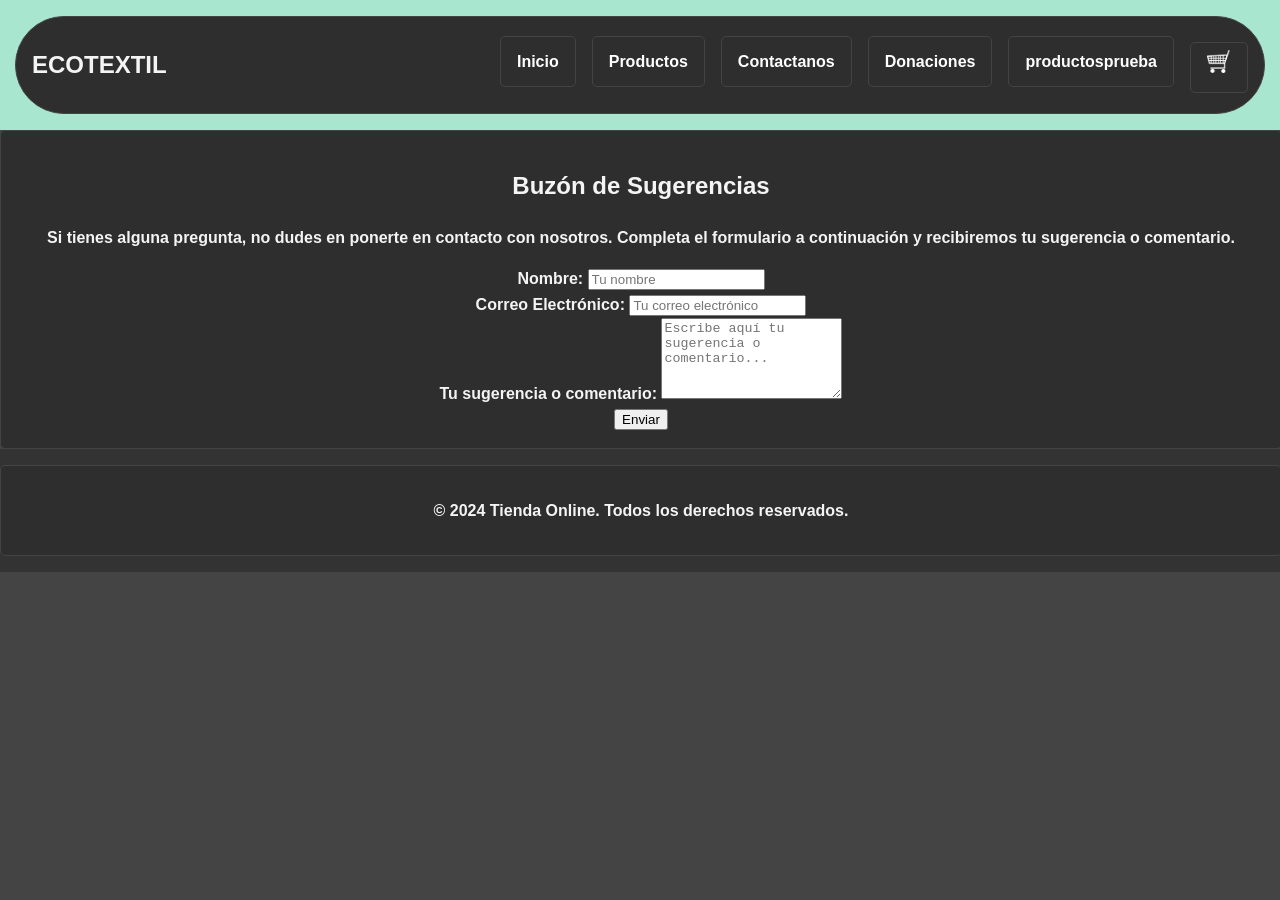
<file: j.html>
<!DOCTYPE html>
<html lang="es">
<head>
    <meta charset="UTF-8">
    <meta name="viewport" content="width=device-width, initial-scale=1.0">
    <title>ECOTEXTIL - INICIO</title>
    <link rel="preconnect" href="https://fonts.googleapis.com">
    <link rel="stylesheet" href="styles.css">
</head>

<body>
    <header>
        <nav>
            <div class="container">
                <h1>ECOTEXTIL</h1>
                <ul>
                    <li><a href="index.html">Inicio</a></li>
                    <li><a href="productos2.html">Productos</a></li>
                    <li><a href="Contactanos.html">Contactanos</a></li>
                    <li><a href="Donaciones.html">Donaciones</a></li>
                    <li><a href="productosprueba.html">productosprueba</a></li>
                    <li>
                        <a href="carrito.html">
                            <img src="img/464-4646442_carrito-de-compras-carro-de-compras-blanco-clipart.png" alt="Carrito de compras" style="width: 24px; height: 24px;">
                        </a>
                    </li>
                </ul>
            </div>
        </nav>
    </header>

    <!-- Sección de Formulario de Sugerencias -->
    <section class="suggestions-section">
        <div class="container">
            <h1>Buzón de Sugerencias</h1>
            <p>Si tienes alguna pregunta, no dudes en ponerte en contacto con nosotros. Completa el formulario a continuación y recibiremos tu sugerencia o comentario</a>.</p>
            <form action="#" method="POST">
                <div class="form-group">
                    <label for="name">Nombre:</label>
                    <input type="text" id="name" name="name" placeholder="Tu nombre" required>
                </div>
                <div class="form-group">
                    <label for="email">Correo Electrónico:</label>
                    <input type="email" id="email" name="email" placeholder="Tu correo electrónico" required>
                </div>
                <div class="form-group">
                    <label for="suggestion">Tu sugerencia o comentario:</label>
                    <textarea id="suggestion" name="suggestion" rows="5" placeholder="Escribe aquí tu sugerencia o comentario..." required></textarea>
                </div>
                <button type="submit">Enviar</button>
            </form>
        </div>
    </section>

    <footer>
        <div class="container">
            <p>&copy; 2024 Tienda Online. Todos los derechos reservados.</p>
        </div>
    </footer>
</body>
</html>
</file>
<file: styleslavanda.css>
/* Estilos globales */
body {
    font-family: 'Montserrat', sans-serif;
    background-color: #FAF9F6;
    color: #333333;
    line-height: 1.6;
    margin: 0;
    padding: 0;
}

/* Barra de navegación */
header {
    background: radial-gradient(circle, #5EC981, #4CAF70, #5EC981);
    color: #fff;
    padding: 1rem 0;
    box-shadow: 0 2px 5px rgba(0, 0, 0, 0.1);
}

nav .container {
    display: flex;
    justify-content: space-between;
    align-items: center;
    padding: 10px 40px;
    background-color: #9C88FF;
}

nav h1 {
    font-size: 1.8rem;
    margin: 0;
    color: #4CAF70;
    font-weight: bold;
}

nav ul {
    list-style: none;
    display: flex;
    gap: 1.5rem;
    background: radial-gradient(circle, #5EC981, #4CAF70, #5EC981);
}

nav ul li a {
    color: #fff;
    text-decoration: none;
    padding: 0.8rem 1.2rem;
    border-radius: 50px;
    transition: background 0.3s ease, color 0.3s ease;
}

nav ul li a:hover {
    background: #4CAF70;
    color: #333333;
}

/* NAV CENTRALIZADO */
.nav-centro {
    background-color: radial-gradient(circle, #5EC981, #4CAF70, #5EC981);
    padding: 20px 0;
    text-align: center;
}

.nav-centro h1 {
    font-size: 2.5rem;
    color: #fff;
    font-family: 'Montserrat', sans-serif;
    margin-bottom: 10px;
}

.nav-centro ul.menu {
    list-style: none;
    display: flex;
    justify-content: center;
    flex-wrap: wrap;
    gap: 1.5rem;
    padding: 0;
    margin: 0;
}

.nav-centro ul.menu li a { color: #fff; 
    text-decoration: none; 
    padding: 0.8rem 1.2rem; 
    border-radius: 50px; 
    transition: background 0.3s ease, color 0.3s ease; 
    background-color: radial-gradient(circle, #5EC981, #4CAF70, #5EC981); }

.nav-centro ul.menu li a:hover {
    background: #9C88FF;
    color: #333333;
}

/* Responsive Navigation */
.menu-toggle {
    display: none;
    font-size: 2rem;
    cursor: pointer;
}

@media (max-width: 768px) {
    nav ul {
        display: none;
        flex-direction: column;
        background: #4CAF70;
        position: absolute;
        top: 100%;
        left: 0;
        width: 100%;
        text-align: center;
        padding: 1rem 0;
        border-radius: 10px;
    }

    nav ul.active {
        display: flex;
    }

    .menu-toggle {
        display: block;
    }

    .nav-centro ul.menu {
        flex-direction: column;
    }
}

/* Hero Section con fondo degradado animado */
.hero {
    height: 600px;
    display: flex;
    justify-content: center;
    align-items: center;
    color: white;
    text-align: center;
    position: relative;

    background: linear-gradient(-45deg, #4CAF70, #F5F1E3, #CDB4DB, #F5F1E3);
    background-size: 400% 400%;
    animation: gradientBG 15s ease inite;
}

@keyframes gradientBG {
    0% {
        background-position: 0% 50%;
    }
    50% {
        background-position: 100% 50%;
    }
    100% {
        background-position: 0% 50%;
    }
}

.hero-content h2 {
    font-size: 3rem;
    margin-bottom: 1rem;
    text-shadow: 2px 2px 4px rgba(0, 0, 0, 0.6);
}

.hero-content p {
    font-size: 1.2rem;
    margin-bottom: 1.5rem;
    text-shadow: 1px 1px 3px rgba(0, 0, 0, 0.6);
}

.hero-content .btn {
    background-color: #9C88FF;
    color: #333333;
    padding: 1rem 2rem;
    border-radius: 5px;
    text-decoration: none;
    font-weight: bold;
    transition: background-color 0.3s ease, transform 0.3s ease;
}

.hero-content .btn:hover {
    background-color: #907aff;
    transform: scale(1.1);
    color: #fff;
}

/* Sección de productos */
.product-section {
    padding: 4rem 0;
    background-color: #FAF9F6;
    text-align: center;
}

.product-section h2 {
    font-size: 2.5rem;
    color: #4CAF70;
    margin-bottom: 2rem;
}

/* Contenedor principal de los productos */
.product-list {
    display: flex;
    flex-wrap: wrap;
    justify-content: center;
    gap: 2rem;
}

/* Enlaces que envuelven cada producto */
.product-list a {
    text-decoration: none;
    color: inherit;
    flex: 0 1 calc(25% - 20px); /* Cada enlace ocupa 25% ancho menos el gap */
    box-sizing: border-box;
}

/* Cada tarjeta de producto */
.product {
    background: #fff;
    display: flex;
    flex-direction: column;
    align-items: center;
    width: calc(25% - 2rem);
    border-radius: 10px;
    padding: 1.5rem;
    text-align: center;
    box-shadow: 0 2px 10px rgba(0, 0, 0, 0.1);
    transition: transform 0.3s ease, box-shadow 0.3s ease;
    min-height: 500px; /* opcional: uniformar altura */
}

/* Hover animación */
.product:hover {
    transform: translateY(-10px);
    box-shadow: 0 5px 15px rgba(0, 0, 0, 0.2);
}

.product img {
    width: 100%;
    height: 250px;
    object-fit: contain;
    background-color: #f0f0f0; /* fondo gris claro si no hay imagen */
    border-radius: 5px;
    margin-bottom: 10px;
}

/* Título del producto */
.product h3 {
    color: #4CAF70;
    margin: 1rem 0;
}

/* Precio y textos */
.product p {
    color: #333333;
}

/* Etiqueta para cantidad */
.product label {
    font-weight: bold;
    margin-top: 10px;
}

/* Input cantidad */
.product input {
    width: 200px;
    padding: 5px;
    text-align: center;
    border-radius: 5px;
    border: 1px solid #ddd;
    margin-bottom: 10px;
}

/* Botón agregar al carrito */
.product button {
    padding: 0.8rem 1.5rem;
    background: #9C88FF;
    color: #333333;
    border: none;
    border-radius: 50px;
    cursor: pointer;
    transition: background-color 0.3s ease;
}

.product button:hover {
    background-color: #4CAF70;
    color: #fff;
}

/* Footer */
footer {
    background: radial-gradient(circle, #5EC981, #4CAF70, #5EC981);
    color: #f9f9f9;
    padding: 2rem 0;
    text-align: center;
}

footer a {
    color: #9C88FF;
    text-decoration: none;
    font-weight: bold;
}

footer a:hover {
    color: #9C88FF;
}

/* Sección sobre nosotros */
.about, .idea-negocio {
    padding: 4rem 0;
    background-color: #F4F4F4;
    color: #333333;
    text-align: center;
}

.about h2, .idea-negocio h2 {
    font-size: 2.5rem;
    margin-bottom: 2rem;
    color: #4CAF70;
}

.about p, .idea-negocio p {
    font-size: 1.1rem;
    max-width: 800px;
    margin: 0 auto;
    line-height: 1.8;
}

/* Formulario de sugerencias */
.suggestions-section {
    padding: 40px 20px;
    background-color: #F5F1E3;
    font-family: 'Montserrat', sans-serif;
}

.suggestions-section .container {
    max-width: 600px;
    margin: 0 auto;
    background-color: #ffffff;
    padding: 30px;
    border-radius: 10px;
    box-shadow: 0 0 15px rgba(0, 0, 0, 0.1);
}

.suggestions-section h1 {
    text-align: center;
    font-size: 28px;
    margin-bottom: 20px;
    color: #333333;
}

.suggestions-section p {
    text-align: center;
    margin-bottom: 30px;
    color: #555;
    font-size: 16px;
}

.form-group {
    margin-bottom: 20px;
}

.form-group label {
    display: block;
    margin-bottom: 8px;
    font-weight: bold;
    color: #4CAF70;
}

.form-group input,
.form-group textarea {
    width: 100%;
    padding: 12px;
    border: 1px solid #ccc;
    border-radius: 6px;
    font-size: 16px;
    background-color: #f9f9f9;
    transition: border-color 0.3s;
}

.form-group input:focus,
.form-group textarea:focus {
    border-color: #4CAF70;
    outline: none;
}

button[type="submit"] {
    background-color: #9C88FF;
    color: #333333;
    padding: 12px 25px;
    border: none;
    border-radius: 6px;
    font-size: 16px;
    cursor: pointer;
    display: block;
    margin: 0 auto;
    transition: background-color 0.3s;
}

button[type="submit"]:hover {
    background-color: #4CAF70;
    color: #fff;
}

/* Redes sociales */
.social-media {
    background-color: #D9D9D9;
    padding: 2rem 0;
    text-align: center;
}

.social-media h3 {
    color: #9C88FF;
    margin-bottom: 1rem;
    font-size: 2rem;
}

.social-icons {
    display: flex;
    justify-content: center;
    gap: 1.5rem;
}

.social-btn {
    display: inline-block;
    padding: 0.8rem;
    border-radius: 5px;
    transition: background-color 0.3s ease, transform 0.3s ease;
}

.social-btn img {
    width: 40px;
    height: 40px;
    transform: scale(1.0);
    transition: transform 0.3s ease;
}

.social-btn.instagram:hover img,
.social-btn.whatsapp:hover img,
.social-btn.facebook:hover img {
    transform: scale(1.2);
}

.social-btn.instagram:hover {
    background-color: rgba(228, 64, 95, 0.2);
}

.social-btn.whatsapp:hover {
    background-color: rgba(37, 211, 102, 0.2);
}

.social-btn.facebook:hover {
    background-color: rgba(24, 119, 242, 0.2);
}

/* Efecto de desvanecimiento */
.section {
    height: 100vh;
    background-color: #F4F4F4;
    display: flex;
    justify-content: center;
    align-items: center;
    font-size: 2rem;
    opacity: 1;
    transition: opacity 1s ease-out;
}

.section.fade-out {
    opacity: 0;
}

/* Diseño general de la tabla */
table {
    width: 90%;
    margin: 20px auto;
    border-collapse: separate;
    border-spacing: 0;
    border-radius: 10px;
    overflow: hidden;
    box-shadow: 0 4px 8px rgba(0, 0, 0, 0.1);
}

th, td {
    padding: 14px;
    text-align: center;
    border-bottom: 1px solid #bbb;
}

th {
    background: linear-gradient(to right, #5EC981, #4CAF70, #5EC981);
    color: white;
    font-size: 16px;
    text-transform: uppercase;
}

tbody tr:nth-child(odd) {
    background-color: #f9f9f9;
}

tbody tr:nth-child(even) {
    background-color: #e8f5e9;
}

tbody tr:hover {
    background-color: #C6E7D9;
    transition: background-color 0.3s ease;
}

td.price, td.subtotal {
    font-weight: bold;
    color: #9C88FF;
}

td input {
    border: 1px solid #ddd;
    padding: 5px;
    text-align: center;
    width: 50px;
    border-radius: 5px;
}

button.remove-item {
    background-color: #ff6b6b;
    color: white;
    border: none;
    padding: 6px 12px;
    border-radius: 5px;
    cursor: pointer;
    transition: background 0.3s ease;
}

button.remove-item:hover {
    background-color: #e63946;
}

#clear-cart {
    display: block;
    width: 500px;
    margin: 20px auto;
    padding: 12px 20px;
    background-color: #9C88FF;
    color: #333333;
    border: none;
    font-weight: bold;
    border-radius: 5px;
    cursor: pointer;
    transition: background 0.3s ease;
}

#clear-cart:hover {
    background-color: #4CAF70;
    color: #fff;
}

.map-section {
    padding: 4rem 0;
    background-color: #F4F4F4;
}

.map-container {
    display: flex;
    flex-wrap: wrap;
    justify-content: center;
    gap: 2rem;
    align-items: center;
}

.container {
    width: 90%;
    max-width: 1200px;
    margin: 0 auto;
}

.btn {
    background-color: #9C88FF;
    color: #333333;
    padding: 1rem 2rem;
    border-radius: 5px;
    text-decoration: none;
    font-weight: bold;
    transition: background-color 0.3s ease, transform 0.3s ease;

}

.btn:hover {
    background-color: #4CAF70;
    color: #fff;
}

.carousel {
  position: relative;
  overflow: hidden;
  max-width: 100%;
  margin: 20px auto;
}

.carousel-track {
  display: flex;
  transition: transform 0.5s ease-in-out;
  width: 100%;
}

.carousel-track img {
  width: 60%;
  max-width: 30%;
  flex: 0 0 100%;
  object-fit: cover;
  border-radius: 10px;
}

.carousel button {
  position: absolute;
  top: 50%;
  transform: translateY(-50%);
  background-color: rgba(0,0,0,0.5);
  color: white;
  border: none;
  font-size: 2rem;
  padding: 0 10px;
  cursor: pointer;
  z-index: 1;
  border-radius: 5px;
}

.carousel .prev {
  left: 10px;
}

.carousel .next {
  right: 10px;
}

.slider-box {
    width: 100%;
    max-width: 1280px;
    margin: 50px auto 0;
    overflow: hidden;
    font-family: 'Arial', sans-serif;
  }
  
  .slider-box ul {
    display: flex;
    padding: 0;
    margin: 0;
    width: 200%; /* 6 elementos (3 reales + 3 duplicados) */
    animation: slide 90s linear infinite;
  }
  
  .slider-box li {
    width: calc(100% / 6); /* 6 elementos */
    list-style: none;
    text-align: center;
  }
  
  .slide-item {
    padding: 10px;
  }
  
  .slider-box img {
    width: 100%;
    height: auto;
    display: block;
    border-radius: 12px;
    box-shadow: 0 4px 12px rgba(0,0,0,0.1);
  }
  
  .description {
    margin-top: 8px;
    font-size: 16px;
    color: #333;
    font-weight: 500;
  }
  
  /* Botón Ver más */
  .btn-ver-mas {
    display: inline-block;
    margin-top: 8px;
    padding: 6px 12px;
    background-color: #4CAF70; /* verde */
    color: white;
    text-decoration: none;
    font-size: 14px;
    border-radius: 6px;
    transition: background-color 0.3s ease;
  }
  
  .btn-ver-mas:hover {
    background-color: #9C88FF;
  }
  
  @keyframes slide {
    0% { transform: translateX(0); }
    100% { transform: translateX(-50%); } /* Avanza la mitad, ya que duplicamos */
  }
  
  @media (max-width: 991px) {
    .slider-box li {
      width: 100%; /* Mostrar una imagen a la vez en móviles */
    }
  
    .description {
      font-size: 14px;
    }
  
    .btn-ver-mas {
      font-size: 13px;
    }
  }
  
/* Menú principal */
.menu {
    display: flex;
    justify-content: center;
    align-items: center;
    gap: 40px;
    list-style: none;
    margin: 0;
    padding: 0;
    background-color: #4CAF70;
    font-family: 'Montserrat', sans-serif;
    font-size: 18px;
    font-weight: 600;
  }
  
  /* Enlaces principales */
  .menu li a {
    color: #fff; 
    text-decoration: none;
    padding: 10px 15px;
    display: block;
    transition: color 0.3s ease;
  }
  
  .menu li a:hover {
    color: #000;
  }
  
  /* Dropdown wrapper */
  .dropdown {
    position: relative;
  }
  
  /* Submenú */
  .submenu {
    display: none;
    position: absolute;
    top: 100%;
    left: 0;
    background-color: #4CAF70;
    list-style: none;
    padding: 10px 0;
    margin: 0;
    border-radius: 12px;
    box-shadow: 0 4px 12px rgba(0, 0, 0, 0.1);
    min-width: 180px;
    z-index: 1000;
  }
  
  /* Mostrar el submenú al pasar el mouse */
  .dropdown:hover .submenu {
    display: block;
  }
  
  /* Items del submenú */
  .submenu li a {
    padding: 10px 20px;
    color: #fff;
    text-decoration: none;
    display: block;
    font-weight: 500;
    transition: background 0.3s ease, color 0.3s ease;
  }
  
  .submenu li a:hover {
    background-color: #9C88FF;
    color: #000;
  }
  
  /* Logo de Ecotextil */
.logo {
    font-family: 'Montserrat', sans-serif;
    font-size: 24px;
    font-weight: 700;
    color: #4CAF70;
  }

 /*baner categorias*/
  .banner-categorias {
  display: flex;
  gap: 2rem;
  justify-content: center;
  padding: 2rem;
  flex-wrap: wrap;
}

.categoria-banner {
  width: 300px;
  height: 450px;
  background-size: cover;
  background-position: center;
  border-radius: 1.5rem;
  overflow: hidden;
  position: relative;
  box-shadow: 0 4px 10px rgba(0,0,0,0.1);
  transition: transform 0.3s ease;
}

.categoria-banner:hover {
  transform: scale(1.03);
}

.contenido {
  position: absolute;
  bottom: 0;
  width: 100%;
  background: rgba(255, 255, 255, 0.85);
  padding: 1.5rem;
  text-align: center;
  backdrop-filter: blur(4px);
}

.titulo-categoria {
  font-size: 1.5rem;
  color: #333;
  margin-bottom: 0.5rem;
  font-weight: 600;
}

.descripcion-categoria {
  font-size: 1rem;
  color: #666;
  margin-bottom: 1rem;
}

.boton-plus {
  background-color: #9C88FF;
  color: white;
  border: none;
  border-radius: 50%;
  width: 40px;
  height: 40px;
  font-size: 1.25rem;
  cursor: pointer;
  transition: background-color 0.3s ease;
}

.boton-plus:hover {
  background-color: #8b6ef0;
}

.pastel-card {
  background-color: #fdf6f0;
  border: 2px solid #f2e8e1;
}


/* === CHATBOT (estilo pastel acorde al sitio) === */

/* Contenedor y botón flotante */
#chatbot-container {
    position: fixed;
    bottom: 20px;
    right: 20px;
    z-index: 2000;
    font-family: 'Montserrat', sans-serif;
}

#chatbot-toggle {
    width: 60px;
    height: 60px;
    border-radius: 50%;
    border: 2px solid #9C88FF;
    background-color: #9C88FF;
    color: #333333;
    font-size: 24px;
    cursor: pointer;
    box-shadow: 0 4px 12px rgba(0,0,0,0.12);
    transition: transform .25s ease, background-color .25s ease, color .25s ease;
}

#chatbot-toggle:hover {
    background-color: #907aff;
    color: #fff;
    transform: scale(1.08);
}

/* Ventana del chatbot */
#chatbot-window {
    position: fixed;
    bottom: 90px;
    right: 20px;
    width: 340px;
    max-width: calc(100vw - 40px);
    max-height: 80vh;
    background: #fff;
    border: 2px solid #F5F1E3;
    border-radius: 18px;
    box-shadow: 0 8px 28px rgba(0,0,0,0.18);
    display: none;
    flex-direction: column;
    overflow: hidden;
    animation: cb-fade-in .3s ease;
}

/* Header del chatbot */
#chat-header {
    background: linear-gradient(90deg, #4CAF70, #9C88FF); /* degradado verde -> lavanda */
    color: #fff;
    padding: 14px 18px;
    display: flex;
    align-items: center;
    justify-content: center;
    position: relative;
    font-weight: 700;
    font-size: 16px;
}

#close-chat {
    position: absolute;
    right: 14px;
    top: 8px;
    font-size: 22px;
    cursor: pointer;
    color: #fff;
    transition: color .2s ease;
}
#close-chat:hover { color: #ddd; }

/* Mensajes */
#chat-messages {
    flex: 1;
    padding: 14px;
    background: #F6F4F9;
    overflow-y: auto;
    color: #333333;
    font-size: 14px;
}

.message {
    margin: 8px 0;
    padding: 10px 14px;
    border-radius: 14px;
    max-width: 80%;
    line-height: 1.45;
}

.bot-message {
    background: #ffffff;
    border: 1px solid #eaeaea;
    align-self: flex-start;
    box-shadow: 0 2px 6px rgba(0,0,0,0.05);
}

.user-message {
    background: #9C88FF;
    color: #fff;
    align-self: flex-end;
    border: 1px solid #e0c35c;
    box-shadow: 0 2px 6px rgba(0,0,0,0.05);
}

/* Input y botones del chatbot */
#chat-input-container {
    display: grid;
    grid-template-columns: 1fr auto auto;
    gap: 6px;
    align-items: center;
    padding: 10px;
    border-top: 1px solid #eee;
    background: #fff;
}

#user-input {
    min-width: 0;
    padding: 9px 12px;
    border: 1px solid #ddd;
    border-radius: 20px;
    outline: none;
    font-size: 14px;
    transition: border-color .2s ease;
}
#user-input:focus { border-color: #9C88FF; }

#send-button,
#clear-chat-button {
    border: 1px solid #ddd;
    background-color: #9C88FF;
    color: #333333;
    border-radius: 20px;
    padding: 8px 12px;
    font-size: 13px;
    cursor: pointer;
    white-space: nowrap;
    min-width: 70px;
    transition: background-color .25s ease, color .25s ease, border-color .25s ease;
    flex-shrink: 1;
}

#send-button:hover,
#clear-chat-button:hover {
    background-color: #4CAF70;
    color: #fff;
    border-color: #4CAF70;
}

/* Productos listados dentro del chat */
.product-item {
    padding: 10px;
    margin: 8px 0;
    background: #fff;
    border: 1px solid #eaeaea;
    border-radius: 10px;
    cursor: pointer;
    transition: background-color .2s ease, transform .2s ease;
    display: flex;
    align-items: center;
    gap: 10px;
    overflow: hidden;
}
.product-item:hover {
    background-color: #F4F4F4;
    transform: scale(1.02);
}

/* Animación del chatbot */
@keyframes cb-fade-in {
    from { opacity: 0; transform: translateY(10px); }
    to   { opacity: 1; transform: translateY(0); }
}

/* POPUP DE DETALLES DEL PRODUCTO */
#product-details-popup {
    position: fixed;
    inset: 0;
    background: rgba(0,0,0,0.5);
    display: none;
    align-items: center;
    justify-content: center;
    z-index: 1200;
}

#product-details-content {
    background: #fff;
    padding: 16px;
    border-radius: 10px;
    width: 90%;
    max-width: 400px;
    text-align: center;
    overflow-y: auto;
    max-height: 90vh;
}

/* Imagen dentro del popup */
#product-details-content img#product-image {
    width: 100%;       /* se adapta al ancho del popup */
    max-width: 300px;  /* nunca será demasiado grande */
    height: auto;
    display: block;
    margin: 0 auto 12px auto;
    border-radius: 8px;
    object-fit: contain; /* mantiene proporción */
}

/* Botón dentro del popup */
#product-details-content button#buy-button {
    padding: 10px 16px;
    background-color: #9C88FF;
    border: 1px solid #9C88FF;
    border-radius: 8px;
    cursor: pointer;
    color: #333333;
    font-weight: bold;
    transition: background-color .25s ease, color .25s ease;
}
#product-details-content button#buy-button:hover {
    background-color: #9C88FF;
    color: #fff;
}

/* Responsivo */
@media (max-width: 420px) {
    #chatbot-window {
        width: calc(100vw - 32px);
        right: 16px;
        bottom: 88px;
    }
    #chat-input-container { gap: 4px; }
    #send-button, #clear-chat-button {
        padding: 7px 10px;
        font-size: 12px;
        min-width: 65px;
    }
    #product-details-content { max-width: 90%; padding: 12px; }
    #product-details-content img#product-image { max-width: 90%; }
}

        /* Estilos para el nuevo chatbot */
        #chatbot-window {
            overflow: hidden;
            display: none; /* Mantener oculto por defecto */
        }
        #chat-messages {
            overflow-y: auto;
            max-height: 300px;
            padding: 10px;
            background-color: #f7f7f7;
            border-radius: 8px;
            margin-bottom: 10px;
            /* Flexbox para alinear mensajes */
            display: flex;
            flex-direction: column;
        }
        /* Estilos de los mensajes */
        .message {
            padding: 8px 12px;
            border-radius: 18px;
            margin-bottom: 8px;
            max-width: 80%;
            word-wrap: break-word;
            font-size: 14px;
        }
        .bot-message {
            background-color: #E9D9F9; /* Un azul claro para el bot */
            align-self: flex-start;
            border-bottom-left-radius: 4px;
        }
        .user-message {
            background-color: #dcedc8; /* Un verde claro para el usuario */
            align-self: flex-end;
            border-bottom-right-radius: 4px;
            margin-left: auto; /* Empuja el mensaje a la derecha */
        }
        /* Estilos para los productos en formato acordeón */
        .product-accordion-item {
            margin-bottom: 10px;
        }
        .accordion-button {
            background-color: #f1f1f1;
            color: #444;
            cursor: pointer;
            padding: 12px;
            width: 100%;
            border: none;
            text-align: left;
            outline: none;
            font-size: 16px;
            transition: background-color 0.3s ease;
            border-radius: 8px;
            display: flex;
            justify-content: space-between;
            align-items: center;
        }
        .accordion-button:hover {
            background-color: #ddd;
        }
        .accordion-button[aria-expanded="true"] {
            background-color: #ccc;
        }
        .accordion-icon {
            transition: transform 0.3s ease;
        }
        /* Contenedor del acordeón */
        .accordion-content {
            padding: 0 18px;
            background-color: #f9f9f9;
            overflow: hidden;
            max-height: 0;
            transition: max-height 0.4s ease-out, padding 0.4s ease-out; /* Transiciones para el efecto de apertura */
            border-radius: 0 0 8px 8px;
        }
        .accordion-content.active {
            max-height: 500px; /* Ajusta este valor si el contenido es más largo */
            transition: max-height 0.4s ease-in, padding 0.4s ease-in;
            padding-top: 18px;
            padding-bottom: 18px;
        }
        /* Estilos para el efecto de "apertura" */
        .category-content-container {
            transform: translateX(-100%);
            opacity: 0;
            transition: transform 0.5s ease-out, opacity 0.5s ease-out;
        }
        .category-content-container.active {
            transform: translateX(0);
            opacity: 1;
        }
        /* Estilos para los submenús de productos anidados */
        .product-accordion-item-nested .accordion-content {
            background-color: #e9e9e9;
            border-radius: 4px;
            margin-top: 8px;
            padding: 0 10px; /* Ajuste para el padding interno */
            transition: max-height 0.4s ease-out, padding 0.4s ease-out;
        }
        .product-accordion-item-nested .accordion-content.active {
            padding: 10px;
        }
        .buy-button {
            background-color: #4CAF50;
            color: white;
            border: none;
            padding: 10px 15px;
            text-align: center;
            text-decoration: none;
            display: inline-block;
            font-size: 14px;
            margin-top: 10px;
            cursor: pointer;
            border-radius: 5px;
        }


/* Botón de encuesta (mantén el estilo que ya uses si quieres) */
.btn-encuesta {
  background: #4CAF50;
  color: #fff;
  padding: 12px 22px;
  border: none;
  border-radius: 10px;
  cursor: pointer;
  font-size: 16px;
}
.btn-encuesta:hover { background: #9C88FF }

/* OVERLAY */
#miModal {
  display: none;                 /* se muestra con JS */
  position: fixed;
  inset: 0;                      /* top:0; right:0; bottom:0; left:0 */
  background: rgba(0,0,0,0.55);
  z-index: 9999;
}

/* CONTENEDOR CENTRADO mediante transform (robusto) */
#miModal .modal-content {
  position: fixed;               /* importante: fijo al viewport */
  left: 50%;
  top: 50%;
  transform: translate(-50%, -50%); /* centro exacto */
  width: 80%;
  max-width: 900px;
  height: 80vh;                  /* ocupa 80% de la ventana -> no full screen */
  background: #fff;
  border-radius: 14px;
  padding: 18px 18px 12px;
  box-shadow: 0 8px 30px rgba(0,0,0,0.25);
  box-sizing: border-box;
  display: flex;
  flex-direction: column;
  overflow: hidden;              /* el iframe tendrá el scroll */
}

/* BOTÓN CERRAR */
#miModal .close {
  position: absolute;
  top: 10px;
  right: 14px;
  border: none;
  background: transparent;
  font-size: 28px;
  line-height: 1;
  cursor: pointer;
  color: #666;
}
#miModal .close:hover { color: #222; }

/* IFRAME ocupando todo el interior (único scroll) */
#miModal .modal-content iframe {
  flex: 1 1 auto;
  width: 100%;
  height: 100%;
  border: none;
  border-radius: 8px;
}

/* Ajustes responsivos */
@media (max-width: 600px) {
  #miModal .modal-content {
    width: 95%;
    height: 92vh;
    padding: 12px;
    border-radius: 10px;
  }
  #miModal .close { top: 8px; right: 10px; font-size: 24px; }
}

/* 📊 SECCIÓN DE RESULTADOS */
#resultados {
  text-align: center;
  margin: 40px auto;
  max-width: 1200px;
  padding: 0 20px;
}

#resultados h2 {
  font-size: 2rem;
  margin-bottom: 30px;
  color: #333;
  display: flex;
  align-items: center;
  justify-content: center;
  gap: 10px;
}

.grid-graficos {
  display: grid;
  grid-template-columns: repeat(2, 1fr); /* siempre 2 columnas */
  gap: 20px;
}

.grid-graficos .grafico:last-child {
  grid-column: 1 / -1;       /* ocupa toda la fila */
  display: flex;             /* flexbox */
  justify-content: center;   /* centra horizontal */
  align-items: center;       /* centra vertical */
}

.grid-graficos .grafico:last-child iframe {
  width: 600px;   /* tamaño fijo */
  height: 400px;  /* igual que los demás */
  border-radius: 12px;
}


.grafico {
  background: #fff;
  border-radius: 12px;
  padding: 10px;
  box-shadow: 0px 4px 12px rgba(0,0,0,0.1);
  display: flex;
  justify-content: center;
  align-items: center;
}

.grafico iframe {
  width: 100%;
  min-height: 371px; /* mismo alto que da Google */
  border: none;
  border-radius: 8px;
}


/* En pantallas pequeñas (celular) -> solo 1 por fila */
@media (max-width: 768px) {
  .grid-graficos {
    grid-template-columns: 1fr;
  }
}

.btn-agregar {
  background: black;
  color: white;
  border: none;
  padding: 12px 20px;
  border-radius: 25px;
  font-size: 14px;
  font-weight: bold;
  cursor: pointer;
  transition: background 0.3s ease, transform 0.2s ease;
}

.btn-agregar:hover {
  background:  #9C88FF;
  transform: scale(1.05);
}
</file>
<file: styles.css>
body {
    font-family: 'Helvetica Neue', sans-serif;
    background-color: #444;
    color: #f4f4f4;
    line-height: 1.6;
    margin: 0;
    padding: 0;
   
}

header {
    background: #A8E6CF;
    color: #f4f4f4;
    padding: 1rem 0;
}

nav .container {
    width: 95%;
    margin: 0 auto;
    border-radius: 70px;
    display: flex;
    justify-content: space-between;
    align-items: center;
    
}

nav h1 {
    margin: 0;
}

nav ul {
    list-style: none;
    display: flex;
}

nav ul li {
    margin-left: 1rem;
    border-radius: 80px;
}

nav ul li a {
    color: #ffffff;
    text-decoration: none;
}

nav ul li a:hover {
    color: #000000;
}

main {
    padding: 2rem 0;
}


/* Sección de Productos */
.product-section {
    padding: 2rem 0; 
    background-color: #2e2e2e; 
}

.product-section h2 {
    text-align: center;
    color: #ffffff;
    margin-bottom: 1.5rem;
}

.product-list {
    display: flex;
    flex-wrap: wrap;
    justify-content: center;
    gap: 1.5rem;
}

.product {
    background: #2e2e2e;
    border: 1px solid #444;
    border-radius: 80px;
    padding: 2rem;
    width: calc(25% - 2rem); 
    text-align: center;
    transition: transform 0.3s; 
}

.product img {
    width: 100%;
    height: auto;
    border-radius: 5px;
}

.product h3 {
    margin: 0.5rem 0;
    color: #ffffff;
}

.product p {
    color: #bbb; 
}

.product button {
    display: inline-block;
    background: #A8E6CF; 
    color: #000000; 
    padding: 0.5rem 1rem;
    border-radius: 80px;
    border: none;
    cursor: pointer;
    transition: background 0.3s;
}

.product button:hover {
    background: #A8E6CF; 
    border-radius: 15px;
}

footer {
    background: #333;
    color: #f4f4f4;
    text-align: center;
    padding: 1rem 0;
}

footer {
    background: #333;
    color: #f4f4f4;
    text-align: center;
    padding: 1rem 0;
}

.container a {
    background: #2e2e2e;
    border: 1px solid #444;
    border-radius: 5px;
    padding: 1rem;
    width: calc(30% - 2rem); 
    text-align: center;  
}

.container img {
    width: 100%;
    height: auto;
    border-radius: 5px;
}
.container{
    display: inline-block;
    background: #A8E6CF;
    color: #333;
    padding: 0.5rem 1rem;
    border-radius: 5px;
    text-decoration: none;
    font-weight: bold;
}
.container{
    background: #444;
    color: #f4f4f4;
    text-align: center;
    padding: 1rem 0;
}
.container{
    background: #2e2e2e;
    border: 1px solid #444;
    border-radius: 5px;
    padding: 1rem;
    width: calc(100% - 2rem);
    text-align: center;  
}
.container h3{
    margin: 0.5rem 0;
    color: #A8E6CF;
}
.container a:hover {
    background: #A8E6CF;
}

/* Sección Hero */
.hero {
    background: url('img/hero-background.jpg') no-repeat center center/cover;
    height: 100vh;
    display: flex;
    justify-content: center;
    align-items: center;
    color: white;
    text-align: center;
}

.hero-content h2 {
    font-size: 3rem;
    margin-bottom: 1rem;
}

.hero-content p {
    font-size: 1.2rem;
    margin-bottom: 1.5rem;
}

.hero-content .btn {
    background-color: #FFE8A1;
    color: #333;
    padding: 1rem 2rem;
    border-radius: 5px;
    text-decoration: none;
    font-weight: bold;
}

.hero-content .btn:hover {
    background-color: #A8E6CF;
}

/* Sección Sobre Nosotros */
.about, .idea-negocio {
    padding: 4rem 0;
    background-color: #2e2e2e;
    color: #f4f4f4;
    text-align: center;
}

.about h2, .idea-negocio h2 {
    font-size: 2rem;
    margin-bottom: 1.5rem;
    color: #A8E6CF;
}

.about p, .idea-negocio p {
    font-size: 1.1rem;
    max-width: 800px;
    margin: 0 auto;
    line-height: 1.8;
}
</file>
